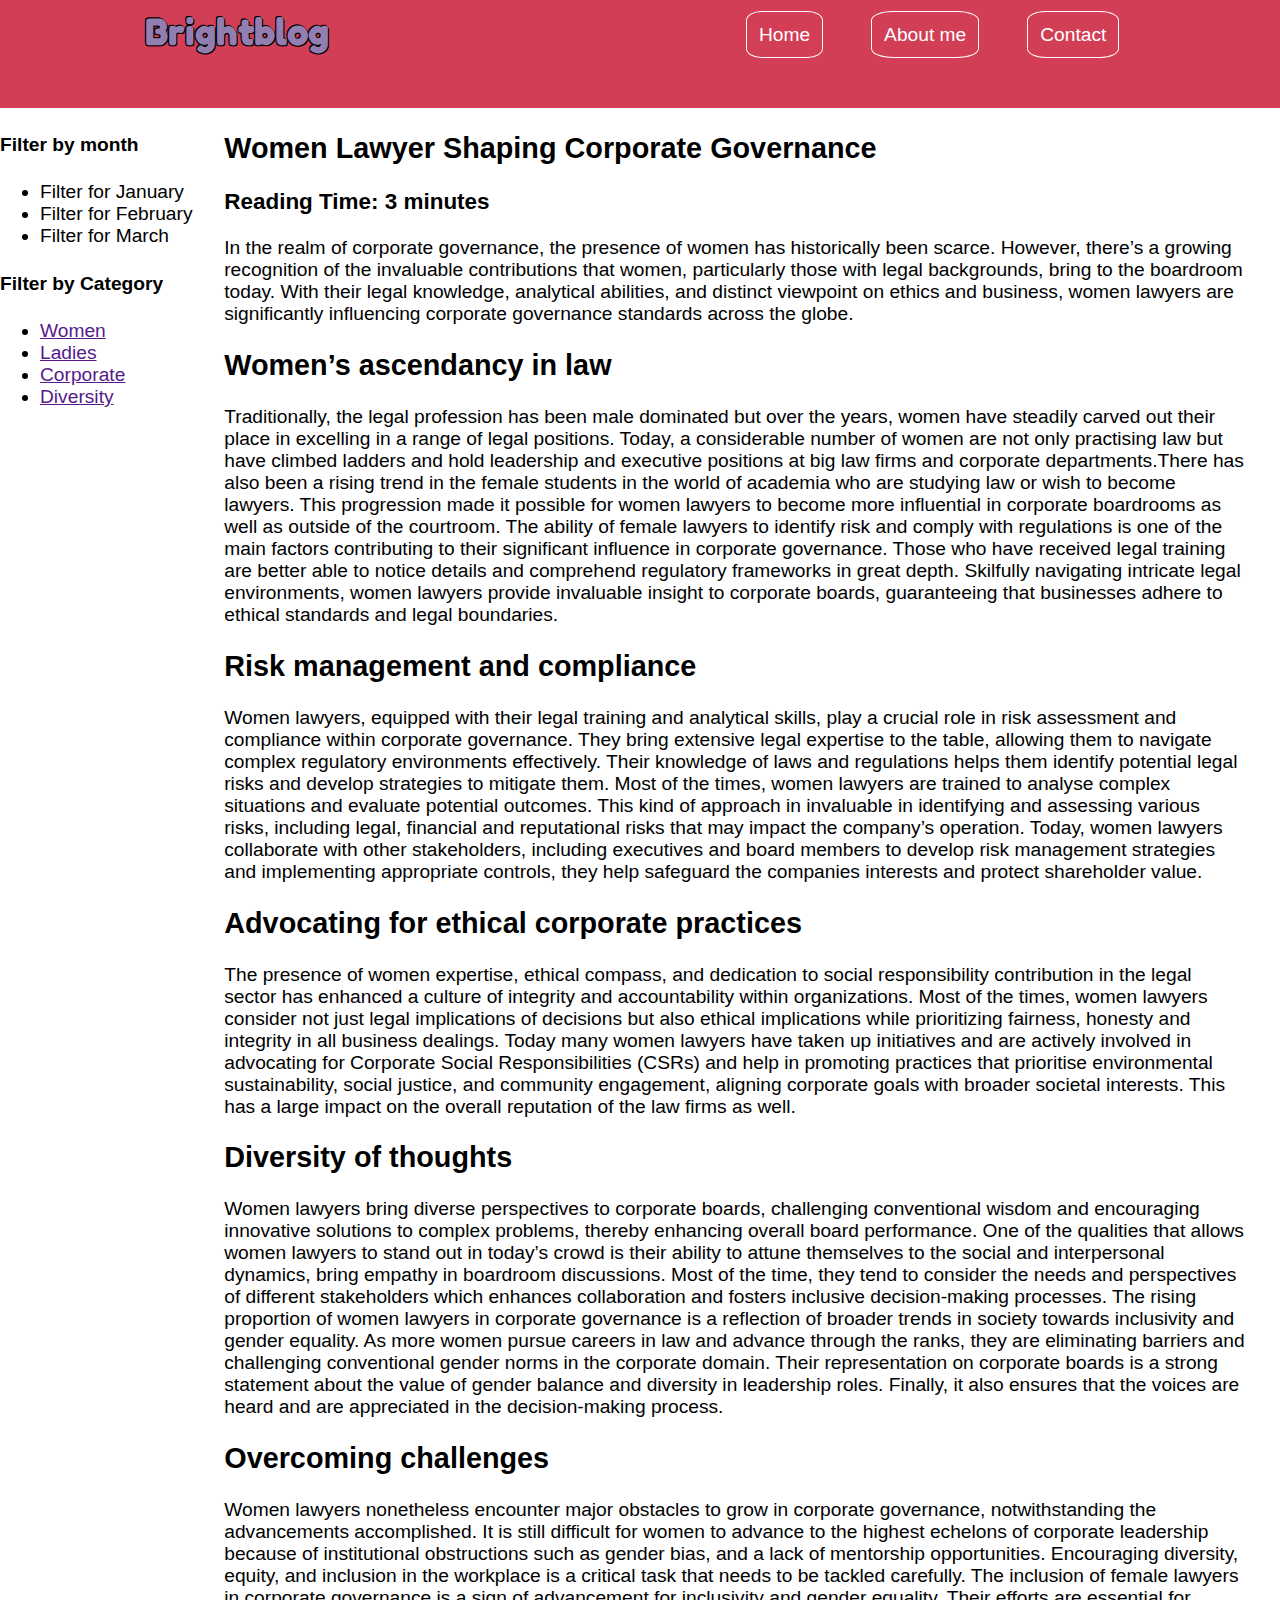
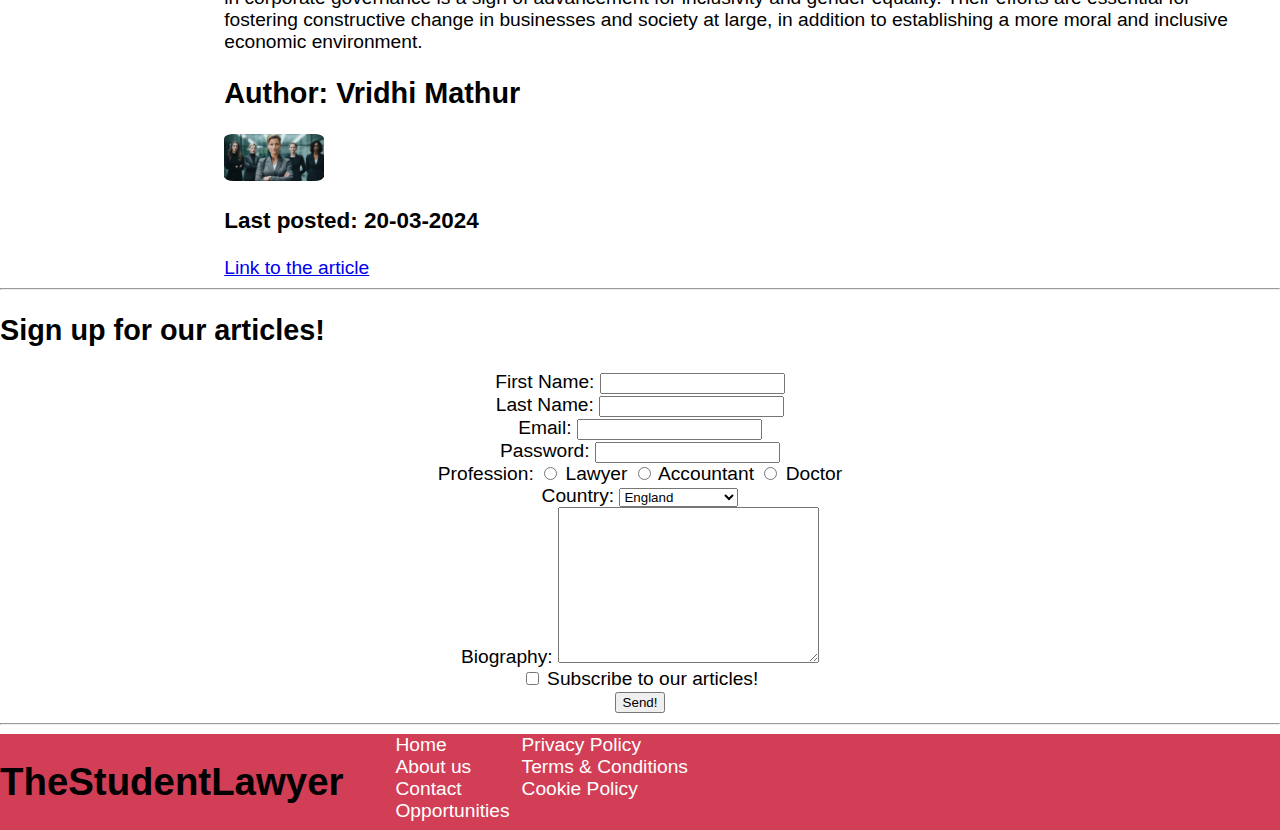
<file: index.html>
<!DOCTYPE html>
<html lang="en">
<head>
    <link rel="stylesheet" href="style.css">
    <script src="app.js"></script>
    <link href="http://fonts.googleapis.com/css2?family=Fredoka+One&display=swap" rel="stylesheet">
    <meta charset="UTF-8">
    <meta name="viewport" content="width=device-width, initial-scale=1.0">
    <title>Brightblog</title>
</head>
<body>
    <header id="main header">
        <!-- the content of the header goes here -->
         <h1 id="logo">Brightblog</h1>
         <nav>            
            <ul id="nav-ul">
                        <li><a href="" class="navbutton">Home</a></li>
                        <li><a href="https://www.linkedin.com/in/vridhi-mathur-6975b61ab/" class="navbutton">About me</a></li>
                        <li><a href="" class="navbutton">Contact</a></li>
            </ul>
         </nav>
    </header>
    <main>
        <div id="main-content">
            <aside>
                <section>
                   <h4>Filter by month</h4>
                   <nav>
                        <ul>
                            <li><a href=""></a>Filter for January</li>
                            <li><a href=""></a>Filter for February</li>
                            <li><a href=""></a>Filter for March</li>
                        </ul>
                   </nav>
                </section>
                <section>
                    <h4> Filter by Category</h2>
                    <nav>
                        <ul>
                            <li><a href="">Women</a></li>
                            <li><a href="">Ladies</a></li>
                            <li><a href="">Corporate</a></li>
                            <li><a href="">Diversity</a></li>
                        </ul>
                    </nav>
                </section>
            </aside>
            <article>
                <header>
                    <!-- Article's header goes here -->
                    <h2>Women Lawyer Shaping Corporate Governance</h2>
                    <h3>Reading Time: 3 minutes</h3>
                 </header>
                 <main>
                     <p><lorem> In the realm of corporate governance, the presence of women has historically been scarce. However, there’s a growing recognition of the invaluable contributions that women, particularly those with legal backgrounds, bring to the boardroom today. With their legal knowledge, analytical abilities, and distinct viewpoint on ethics and business, women lawyers are significantly influencing corporate governance standards across the globe.</lorem></p>
                     <h2>Women’s ascendancy in law</h2>
                     <p><lorem> Traditionally, the legal profession has been male dominated but over the years, women have steadily carved out their place in excelling in a range of legal positions. Today, a considerable number of women are not only practising law but have climbed ladders and hold leadership and executive positions at big law firms and corporate departments.There has also been a rising trend in the female students in the world of academia who are studying law or wish to become lawyers. This progression made it possible for women lawyers to become more influential in corporate boardrooms as well as outside of the courtroom. The ability of female lawyers to identify risk and comply with regulations is one of the main factors contributing to their significant influence in corporate governance. Those who have received legal training are better able to notice details and comprehend regulatory frameworks in great depth. Skilfully navigating intricate legal environments, women lawyers provide invaluable insight to corporate boards, guaranteeing that businesses adhere to ethical standards and legal boundaries.</lorem></p>
                     <h2>Risk management and compliance</h2>
                     <p><lorem> Women lawyers, equipped with their legal training and analytical skills, play a crucial role in risk assessment and compliance within corporate governance. They bring extensive legal expertise to the table, allowing them to navigate complex regulatory environments effectively. Their knowledge of laws and regulations helps them identify potential legal risks and develop strategies to mitigate them. Most of the times, women lawyers are trained to analyse complex situations and evaluate potential outcomes. This kind of approach in invaluable in identifying and assessing various risks, including legal, financial and reputational risks that may impact the company’s operation. Today, women lawyers collaborate with other stakeholders, including executives and board members to develop risk management strategies and implementing appropriate controls, they help safeguard the companies interests and protect shareholder value.</lorem></p>
                     <h2>Advocating for ethical corporate practices</h2>
                     <p><lorem>The presence of women expertise, ethical compass, and dedication to social responsibility contribution in the legal sector has enhanced a culture of integrity and accountability within organizations. Most of the times, women lawyers consider not just legal implications of decisions but also ethical implications while prioritizing fairness, honesty and integrity in all business dealings. Today many women lawyers have taken up initiatives and are actively involved in advocating for Corporate Social Responsibilities (CSRs) and help in promoting practices that prioritise environmental sustainability, social justice, and community engagement, aligning corporate goals with broader societal interests. This has a large impact on the overall reputation of the law firms as well.</lorem></p>
                     <h2>Diversity of thoughts</h2>
                     <p1><lorem> Women lawyers bring diverse perspectives to corporate boards, challenging conventional wisdom and encouraging innovative solutions to complex problems, thereby enhancing overall board performance. One of the qualities that allows women lawyers to stand out in today’s crowd is their ability to attune themselves to the social and interpersonal dynamics, bring empathy in boardroom discussions. Most of the time, they tend to consider the needs and perspectives of different stakeholders which enhances collaboration and fosters inclusive decision-making processes. The rising proportion of women lawyers in corporate governance is a reflection of broader trends in society towards inclusivity and gender equality. 
                          As more women pursue careers in law and advance through the ranks, they are eliminating barriers and challenging conventional gender norms in the corporate domain. Their representation on corporate boards is a strong statement about the value of gender balance and diversity in leadership roles.
                          Finally, it also ensures that the voices are heard and are appreciated in the decision-making process.</lorem></p1>
                     <h2>Overcoming challenges</h2>
                     <p1><lorem>Women lawyers nonetheless encounter major obstacles to grow in corporate governance, notwithstanding the advancements accomplished. It is still difficult for women to advance to the highest echelons of corporate leadership because of institutional obstructions such as gender bias, and a lack of mentorship opportunities. Encouraging diversity, equity, and inclusion in the workplace is a critical task that needs to be tackled carefully. 
                          The inclusion of female lawyers in corporate governance is a sign of advancement for inclusivity and gender equality. Their efforts are essential for fostering constructive change in businesses and society at large, in addition to establishing a more moral and inclusive economic environment.</lorem></p1>
                 </main>
                 <footer>
                  <h2> Author: Vridhi Mathur </h2>
                  <img src="tysG3KMGH6BCvHqZrW2aMyXdHaqqzzUGpowsxawD.webp"width="100"height="auto"alt="women in corporate">
                  <h3> Last posted: 20-03-2024 </h3>
                  <a href="https://thestudentlawyer.com/2024/03/20/women-lawyers-shaping-corporate-governance/"target="_blank">Link to the article</a>
                 </footer>
            </article>

        </div> 

        <!-- main content of the website can go here -->
    
        <hr>
        <h2>Sign up for our articles!</h2>
        <form action="www.thestudentlawyer.com/signup" method=""> 
            <label for="first_name">First Name:</label>
            <input type="text" id="first_name" name="first_name"required>
            <br>

            <label for="last_name">Last Name:</label>
            <input type="text" id="last_name" name="last_name"required>
            <br>

            <label for="email">Email:</label>
            <input type="email" name="email" id="email">
            <br>

            <label for="password">Password:</label>
            <input type="password" name="password" id="password">
            <br>
            
            <label for="profession">Profession:</label>
            <input type="radio" name="lawyer" id="lawyer" value="lawyer">
            <label for="lawyer">Lawyer</label>
            <input type="radio" name="profession" id="accountant" value="accountant">
            <label for="accountant">Accountant</label>
            <input type="radio" name="profession" id="doctor" value="doctor">
            <label for="doctor">Doctor</label>
            <br>

            <label for="country">Country:</label>
            <select name="country" id="country">
                <option value="england">England</option>
                <option value="scotland">Scotland</option>
                <option value="northern_ireland">Northern Ireland</option>
                <option value="whales">Whales</option>
            </select>
            <br>
            
            <label for="bio">Biography:</label>
            <textarea name="bio" id="bio" cols="30" rows="10"></textarea>
            <br>

            <input type="checkbox" id="subscribe" name="subscribe">
            <label for="subscribe">Subscribe to our articles!</label>
            <br>
            
            <input type="submit" value="Send!">

        </form>
        <hr>

    </main>
    <footer>
        <h1>TheStudentLawyer</h1>
        <section>
            <nav>
                <ul id="footer-ul">
                    <div>
                        <li><a href="">Home</a></li>
                        <li><a href="">About us</a></li>
                        <li><a href="">Contact</a></li>
                        <li><a href="">Opportunities</a></li>
                    </div>
                    <div> 
                        <li><a href="">Privacy Policy</a></li>
                        <li><a href="">Terms & Conditions</a></li>
                        <li><a href="">Cookie Policy</a></li>
                    </div>
                </ul>
            </nav>
        </section>
    </footer>
</body>
</html>
</file>
<file: style.css>
body{
    font-family: Arial, Helvetica, sans-serif;
    margin: 0px;
    font-size: 1.5vw
}

#logo { 
    margin: 0px;
    padding: 8px;
    font-family: "Fredoka One", sans-serif;
    width:20%;
    text-shadow: 
    1px 1px 0px black, /*Bottom-left shadow*/
    -1px 1px 0px black, /*Bottom-left shadow*/
    -1px -1px 0px black, /*Top-right shadow*/
    -1px -1px 0px black; /*Top-left shadow*/
    


}
ul{
    margin: 0px
}

body > header {
    background-color: rgb(209, 62, 86);
    color: rgb(146, 126, 177);
    display: flex;
    height:12vh;
    align-items: centre;
    justify-content: space-around;
}

#nav-ul { 
    display: flex;
}

#nav-ul > li {
    padding: 8px;
    margin: 16px;

}

body > header > nav > ul {
    list-style: none;
    text-decoration: none;
}

.navbutton {
    color: white;
    text-decoration: none;
    padding: 12px;
    border: 1px solid white; 
    border-radius: 20%;
}

body > main article {
    width: 80%;
    margin: auto; 
}

#main-content {
    display: flex;
}

#main-content > div {
    width: 70%;
}

form {
    text-align: center;

}

h2 {
    text align: centre; 
}

body > footer {
    background-color: rgb(209, 62, 86);
    display: flex;
}

img {
    border-radius: 10%;
}

#footer-ul{
    display: flex;
    list-style: none;
}

#footer-ul > div > li {
    margin-left: 12px ;

}
#footer-ul > div > li > a {
    color: white;
    text-decoration: none;
}
</file>
